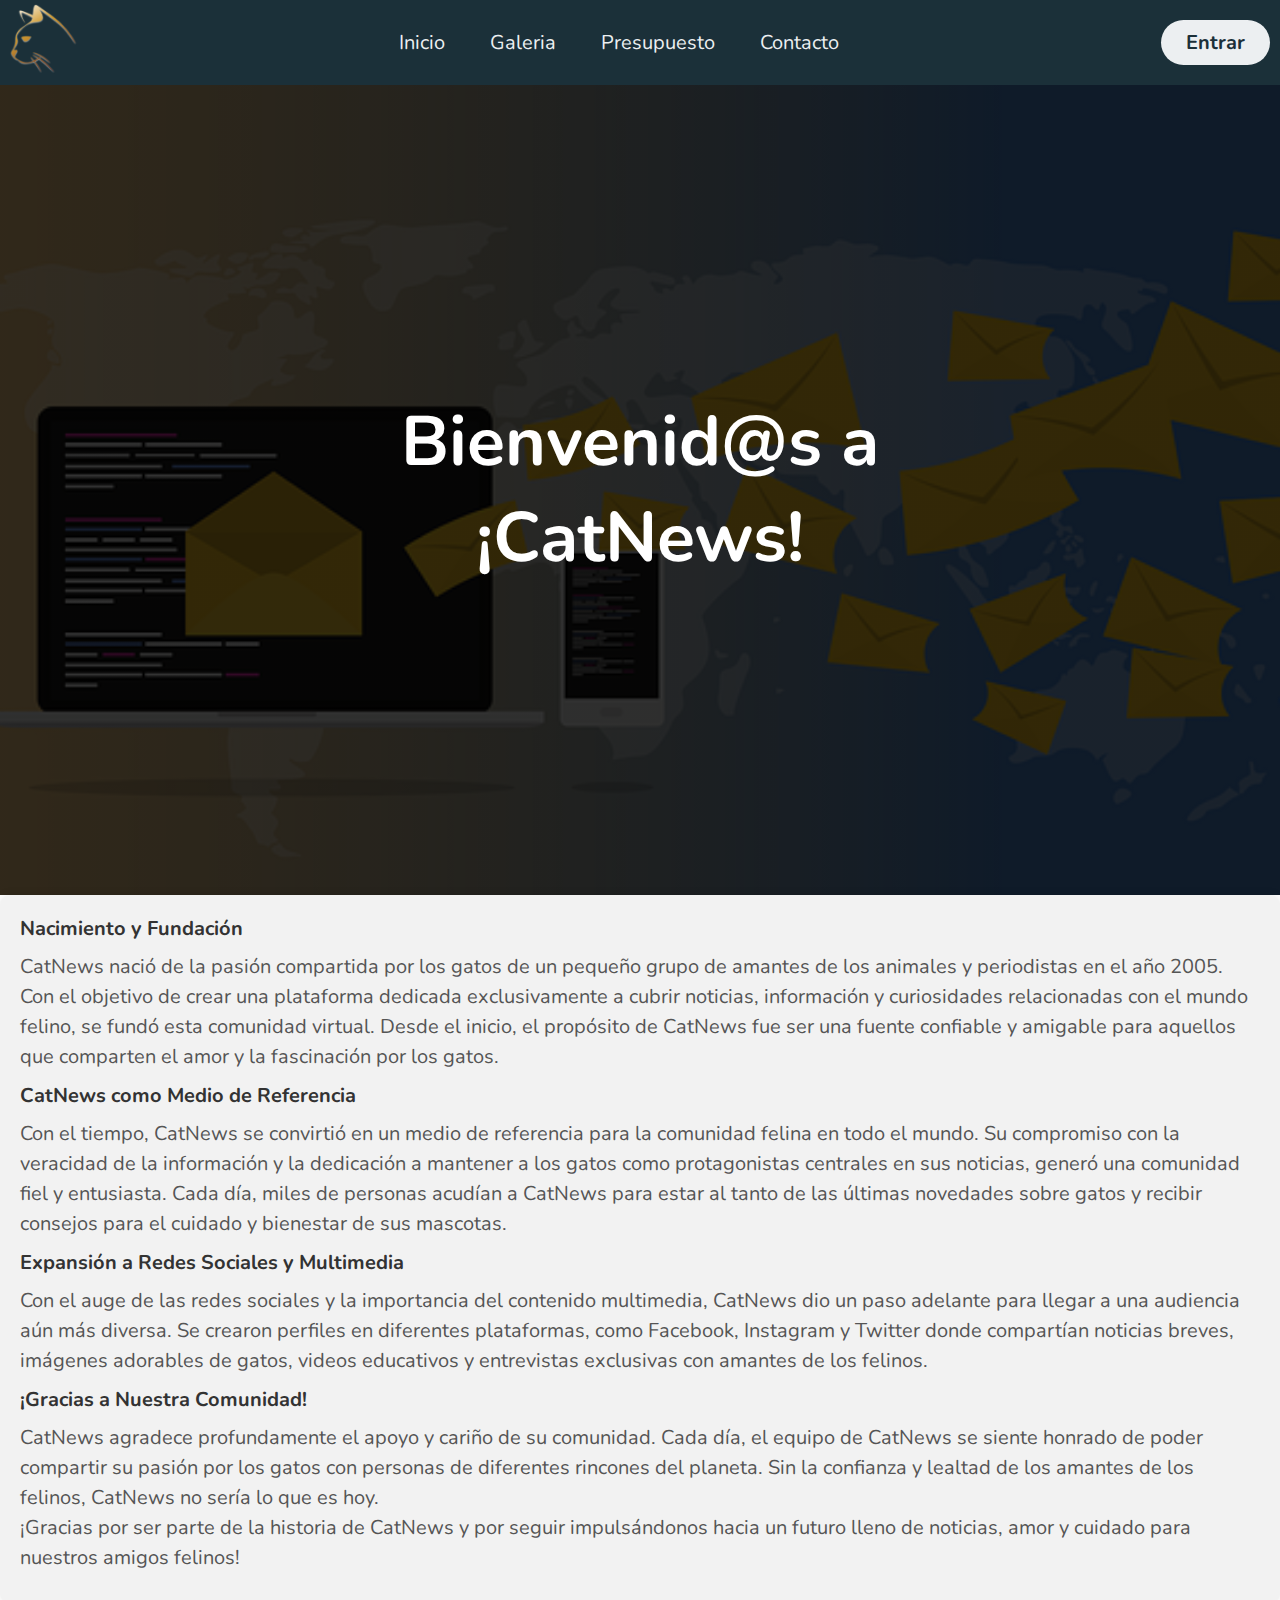
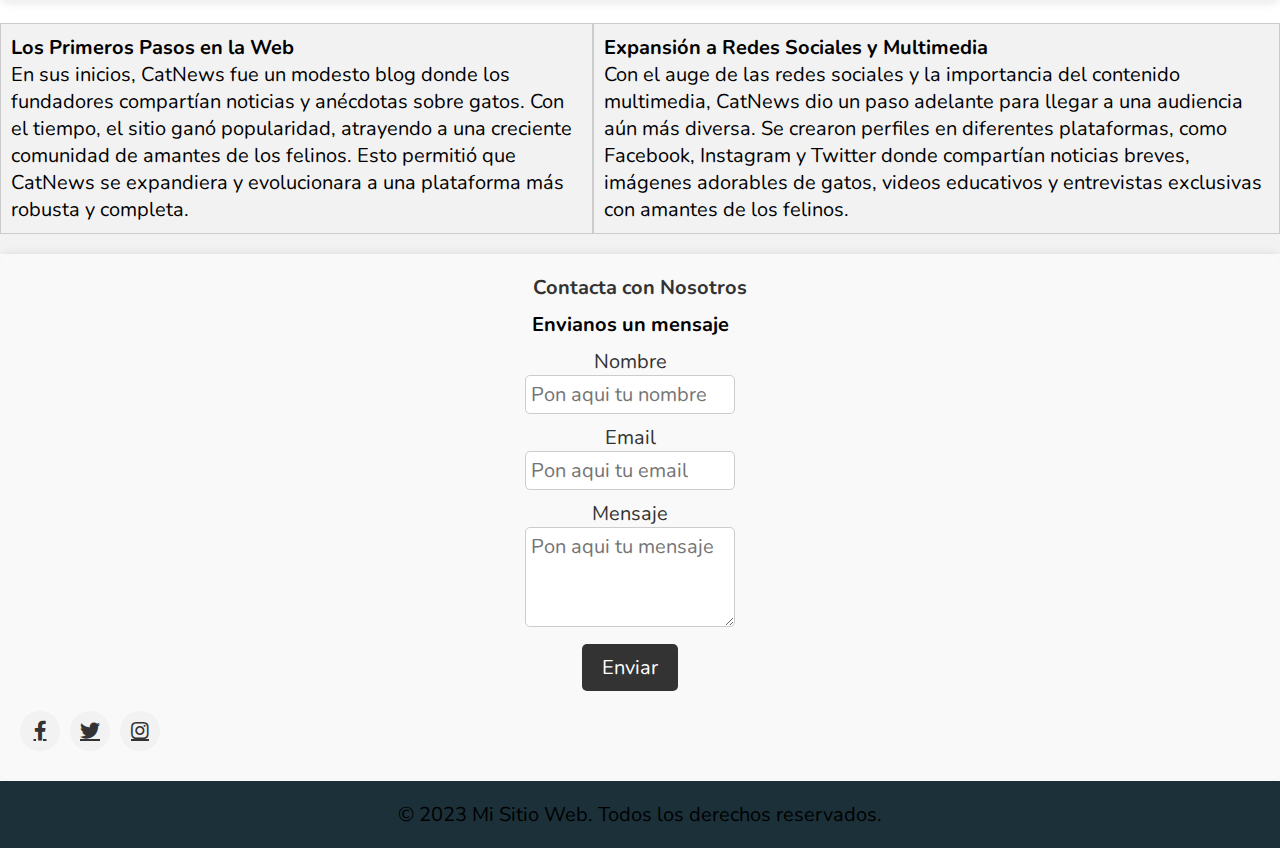
<file: index.html>
<!DOCTYPE html>
<html lang="en">
<head>
    <meta charset="UTF-8">
    <meta name="viewport" content="width=device-width, initial-scale=1.0">
    <title>Document</title>
    <script src="javaScript/nav.js"> </script>
    <script src="javaScript/section.js"></script>
    <link rel="stylesheet" href="https://cdnjs.cloudflare.com/ajax/libs/font-awesome/5.15.3/css/all.min.css">
    <link rel="stylesheet" href="css/index.css">
</head>
<body>
    
<nav></nav>        
    
<section class="carousel">
    <h1>Bienvenid@s a<br> ¡CatNews!</h1>
</section>
<section class="content">
    <h2>Nacimiento y Fundación</h2>
    <p>CatNews nació de la pasión compartida por los gatos de un pequeño grupo de amantes de los animales y periodistas en el año 2005. Con el objetivo de crear una plataforma dedicada exclusivamente a cubrir noticias, información y curiosidades relacionadas con el mundo felino, se fundó esta comunidad virtual. Desde el inicio, el propósito de CatNews fue ser una fuente confiable y amigable para aquellos que comparten el amor y la fascinación por los gatos.</p>    
    <h2>CatNews como Medio de Referencia</h2>
    <p>Con el tiempo, CatNews se convirtió en un medio de referencia para la comunidad felina en todo el mundo. Su compromiso con la veracidad de la información y la dedicación a mantener a los gatos como protagonistas centrales en sus noticias, generó una comunidad fiel y entusiasta. Cada día, miles de personas acudían a CatNews para estar al tanto de las últimas novedades sobre gatos y recibir consejos para el cuidado y bienestar de sus mascotas.</p>
    <h2>Expansión a Redes Sociales y Multimedia</h2>
    <p>Con el auge de las redes sociales y la importancia del contenido multimedia, CatNews dio un paso adelante para llegar a una audiencia aún más diversa. Se crearon perfiles en diferentes plataformas, como Facebook, Instagram y Twitter donde compartían noticias breves, imágenes adorables de gatos, videos educativos y entrevistas exclusivas con amantes de los felinos.</p>    
    <h2>¡Gracias a Nuestra Comunidad!</h2>
    <p>CatNews agradece profundamente el apoyo y cariño de su comunidad. Cada día, el equipo de CatNews se siente honrado de poder compartir su pasión por los gatos con personas de diferentes rincones del planeta. Sin la confianza y lealtad de los amantes de los felinos, CatNews no sería lo que es hoy.
        <br>¡Gracias por ser parte de la historia de CatNews y por seguir impulsándonos hacia un futuro lleno de noticias, amor y cuidado para nuestros amigos felinos!        
    </p>

</section>
    
<section>
    <h2></h2>
    <div id="noticias-container">
        
    </div>
</section>
 

<section class="contact">
    <h2>Contacta con Nosotros</h2>
    <div class="contact-container">
        <div class="contact-form">
            <h3>Envianos un mensaje</h3>
            <form>
                <div class="form-group">
                    <label for="name">Nombre</label>
                    <input required type="text" id="name" name="name" placeholder="Pon aqui tu nombre">
                </div>
                <div class="form-group">
                    <label for="email">Email</label>
                    <input required type="email" id="email" name="email" placeholder="Pon aqui tu email">
                </div>
                <div class="form-group">
                    <label for="message">Mensaje</label>
                    <textarea id="message" name="message" placeholder="Pon aqui tu mensaje"></textarea>
                </div>
                <button type="submit">Enviar</button>
            </form>
        </div>        
    </div>
    <div class="social-media">
        <a href="#" class="social-media-item"><i class="fab fa-facebook-f"></i></a>
        <a href="#" class="social-media-item"><i class="fab fa-twitter"></i></a>
        <a href="#" class="social-media-item"><i class="fab fa-instagram"></i></a>
    </div>
</section>

<footer></footer>



</body>
</html>
</file>
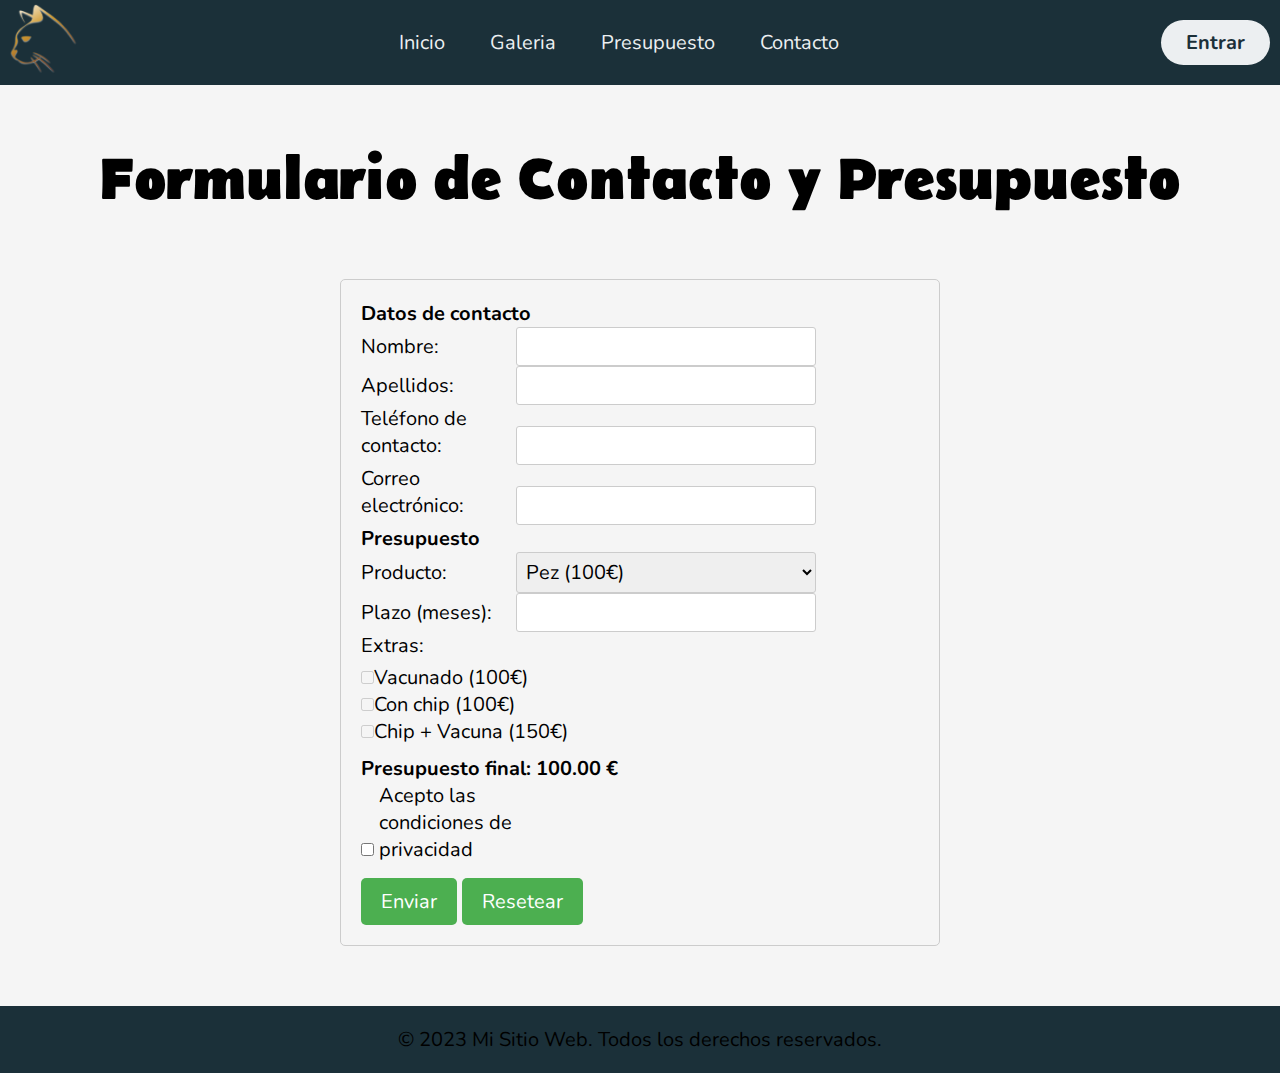
<file: presupuesto.html>
<!DOCTYPE html>
<html lang="en">
<head>
    <meta charset="UTF-8">
    <meta name="viewport" content="width=device-width, initial-scale=1.0">
    <title>Document</title>
    <script src="javaScript/nav.js" defer></script>  
    <script src="javaScript/budget.js" defer></script>
    <link rel="stylesheet" href="css/presupuesto.css">
</head>
<body>
    <nav></nav>
    <section>        
            <h1>Formulario de Contacto y Presupuesto</h1>
            <form onsubmit="return validarFormulario();">
              <h2>Datos de contacto</h2>
              <label for="nombre">Nombre:</label>
              <input type="text" id="nombre" maxlength="15" required><br>
          
              <label for="apellidos">Apellidos:</label>
              <input type="text" id="apellidos" maxlength="40" required><br>
          
              <label for="telefono">Teléfono de contacto:</label>
              <input type="tel" id="telefono" maxlength="9" required><br>
          
              <label for="correo">Correo electrónico:</label>
              <input type="email" id="correo" required><br>
          
              <h2>Presupuesto</h2>
              <label for="producto">Producto:</label>
              <select id="producto" required>
                <option value="opcion1">Pez (100€)</option>
                <option value="opcion2">Perro (200€)</option>
                <option value="opcion3">Gato  (300€)</option>
              </select><br>
          
              <label for="plazo">Plazo (meses):</label>
              <input type="number" id="plazo" min="1" onchange="calcularPresupuesto();" required><br>
          
              <div id="extras">
                <label>Extras:</label><br>
                <input type="checkbox" name="extras" class="extraStatus" value="extra1" onchange="calcularPresupuesto();">Vacunado (100€)<br>
                <input type="checkbox" name="extras" class="extraStatus" value="extra2" onchange="calcularPresupuesto();">Con chip (100€)<br>
                <input type="checkbox" name="extras" class="extraStatus" value="extra3" onchange="calcularPresupuesto();">Chip + Vacuna (150€)<br>
              </div>          
              <p id="presupuesto"></p>
          
              <input type="checkbox" id="condiciones" required>
              <label for="condiciones">Acepto las condiciones de privacidad</label><br>
          
              <input type="submit" value="Enviar">
              <input type="reset" value="Resetear">
            </form>                    
    </section>
    <footer></footer>        
    <script src="javaScript/nav.js"></script>  
    <script src="javaScript/budget.js"></script>  
</body>
</html>
</file>
<file: css/index.css>
@import url('https://fonts.googleapis.com/css2?family=Nunito:wght@400;700&display=swap');

* {
    box-sizing: border-box;
    margin: 0;
    padding: 0;
    font-family: 'Nunito', sans-serif;
    font-size: 20px;
}

.carousel {
    display: flex;
    align-items: center;
    justify-content: center;
    text-align: center;
    flex-direction: column;
    height: 90vh;
    color: white;
    background-image: linear-gradient(0deg, rgba(0, 0, 0, 0.8), rgba(0, 0, 0, 0.8)), url("../images/image1.png");
    background-repeat: no-repeat;
    background-size: cover;
    background-position: center center;
}

.carousel h1 {
    color: white;
    font-size: 3.5em;
}

.content {
    padding: 20px;
    background-color: #f2f2f2;
    border-radius: 10px;
    margin-bottom: 20px;
    box-shadow: 0 0 10px rgba(0, 0, 0, 0.1);
}

.content h2 {
    color: #333;
    margin-bottom: 10px;
}

.content p {
    color: #555;
    line-height: 1.5;
    margin-bottom: 10px;
}

.contact {
    display: flex;
    flex-direction: column;
    align-items: center;
    justify-content: center;
    padding: 20px;
    background-color: #f9f9f9;
    border-radius: 10px;
    box-shadow: 0 0 10px rgba(0, 0, 0, 0.1);
    text-align: center;
}

.contact h2 {
    color: #333;
    margin-bottom: 10px;
}

.contact .contact-container {
    display: flex;
    flex-wrap: wrap;
    justify-content: center;
    align-items: center;
}

.contact .contact-form {
    flex-basis: 50%;
    max-width: 400px;
    margin-right: 20px;
    margin-bottom: 20px;
}

.contact .contact-form h3 {
    margin-bottom: 10px;
}

.contact .contact-form form {
    display: flex;
    flex-wrap: wrap;
    justify-content: center;
    width: 100%;
}

.contact .contact-form .form-group {
    flex-basis: 100%;
    margin-bottom: 10px;
}

.contact .contact-form .form-group label {
    margin-bottom: 5px;
    color: #333;
}

.contact .contact-form .form-group input,
.contact .contact-form .form-group textarea {
    padding: 5px;
    border-radius: 5px;
    border: 1px solid #ccc;
    width: 100%;
}

.contact .contact-form .form-group textarea {
    resize: vertical;
    min-height: 100px;
}

.contact .contact-form button {
    padding: 10px 20px;
    background-color: #333;
    color: white;
    border: none;
    border-radius: 5px;
    cursor: pointer;
    transition: background-color 0.3s ease;
}

.contact .contact-form button:hover {
    background-color: #555;
}

.contact .contact-content {
    flex-basis: 50%;
    display: flex;
    flex-direction: column;
    align-items: center;
}

.contact .contact-info {
    margin-bottom: 20px;
}

.contact .contact-info-item {
    display: flex;
    align-items: center;
    margin-bottom: 10px;
}

.contact .contact-info-item i {
    margin-right: 10px;
    color: #333;
    font-size: 20px;
}

.contact .contact-info-item span {
    color: #555;
}

.contact .social-media {
    display: flex;
    flex-wrap: wrap;
    justify-content: flex-start;
    align-self: flex-start;
    margin-top: 20px;
}

.contact .social-media-item {
    display: flex;
    align-items: center;
    justify-content: center;
    width: 40px;
    height: 40px;
    border-radius: 50%;
    background-color: #f2f2f2;
    margin-right: 10px;
    margin-bottom: 10px;
    color: #333;
    transition: background-color 0.3s ease;
}

.contact .social-media-item:hover {
    background-color: #ddd;
}

.contact .social-media-item i {
    font-size: 20px;
}

#noticias-container {
    display: flex;
    flex-direction: row;
    background-color: #f2f2f2;
  }
  
  .noticia {
    margin-bottom: 20px;
    border: 1px solid #ccc;    
    padding: 10px;
    
  }
  
@media (min-width: 768px) {
    .contact .contact-container {
        flex-direction: row;
        justify-content: center;
    }

    .contact .contact-form {
        margin-right: 20px;
        margin-bottom: 0;
    }

    .contact .contact-content {
        align-items: center;
    }
}
</file>
<file: css/presupuesto.css>
@import url('https://fonts.googleapis.com/css2?family=Nunito:wght@400;700&display=swap');

@import url('https://fonts.googleapis.com/css2?family=Belanosima:wght@700&family=Nunito:wght@400;700&display=swap');


*{
    box-sizing: border-box;
    margin: 0;
    padding: 0;
    font-family: 'Nunito', sans-serif;
    font-size: 20px;
}
section{
  padding: 3em;
  background-color: #f5f5f5;
}

h1 {
    text-align: center;
    font-family: 'Belanosima', sans-serif;
    font-size: 60px;
    padding-bottom: 1em;
  }
  
  form {
    max-width: 600px;
    margin: 0 auto;
    padding: 20px;
    border: 1px solid #ccc;
    border-radius: 5px;
    background-color: #f5f5f5;
  }
  
  label {
    display: inline-block;
    width: 150px;
    margin-bottom: 5px;
  }
  
  input[type="text"],
  input[type="tel"],
  input[type="email"],
  select,
  input[type="number"] {
    width: 300px;
    padding: 5px;
    border-radius: 3px;
    border: 1px solid #ccc;
  }
  
  input[type="submit"],
  input[type="reset"] {
    margin-top: 10px;
    padding: 10px 20px;
    border-radius: 5px;
    border: none;
    background-color: #4caf50;
    color: white;
    cursor: pointer;
  }
  
  input[type="submit"]:hover,
  input[type="reset"]:hover {
    background-color: #45a049;
  }
  
  #presupuesto {
    font-weight: bold;
    margin-top: 10px;
  }
  
  #error-message {
    color: red;
    margin-top: 5px;
  }
  
  .extra-label {
    display: block;
    margin-top: 5px;
    margin-left: 20px;
  }
</file>
